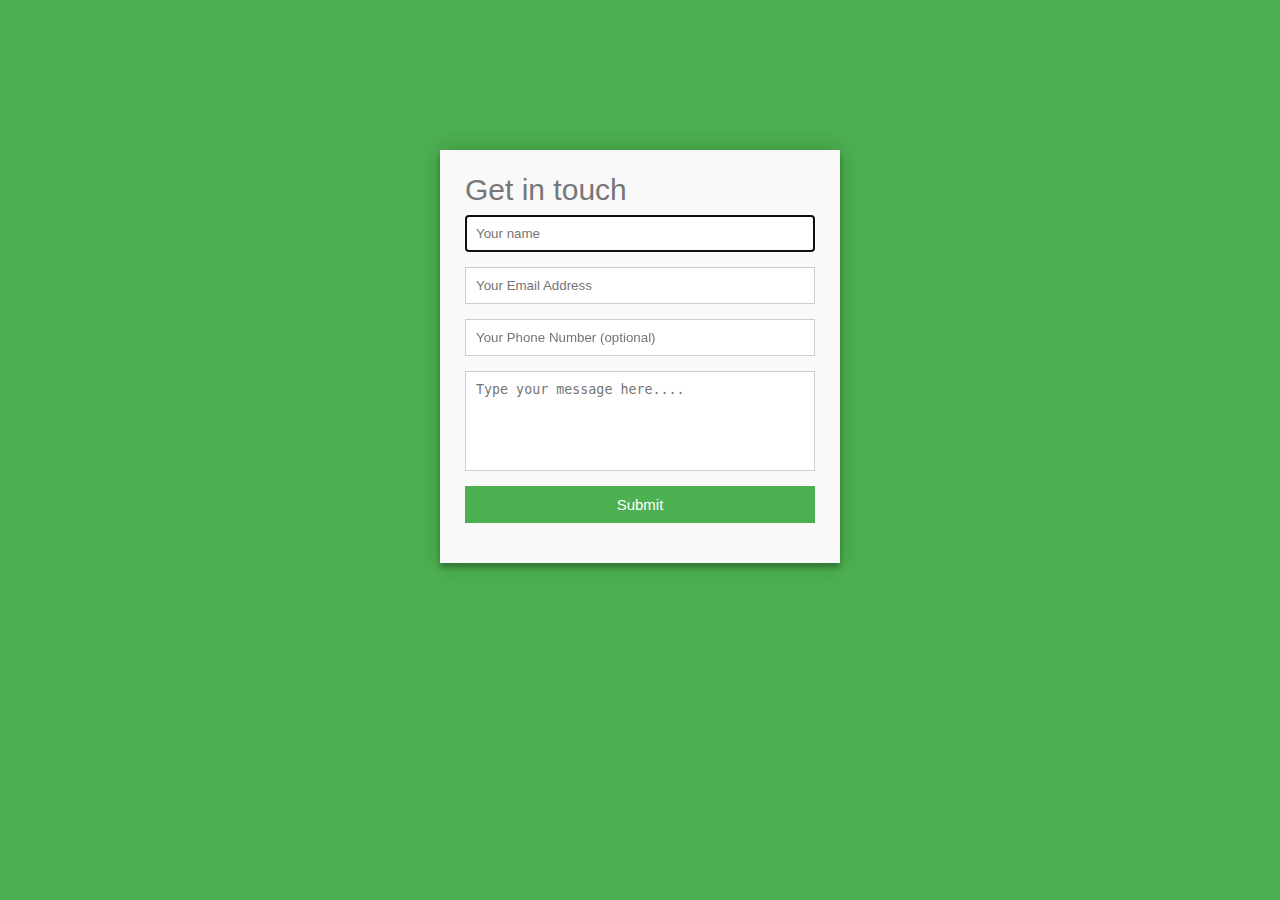
<file: form.html>
<html>
    <head>
        <link rel="stylesheet" href="form.css">
    </head>
    <body>

<div class="container">  
    <form id="contact" action="" method="post">
      <h3>Get in touch</h3>
     
      <fieldset>
        <input placeholder="Your name" type="text" tabindex="1" required autofocus>
      </fieldset>
      <fieldset>
        <input placeholder="Your Email Address" type="email" tabindex="2" required>
      </fieldset>
      <fieldset>
        <input placeholder="Your Phone Number (optional)" type="tel" tabindex="3" required>
      </fieldset>
     
      <fieldset>
        <textarea placeholder="Type your message here...." tabindex="5" required></textarea>
      </fieldset>
      <fieldset>
        <button name="submit" type="submit" id="contact-submit" data-submit="...Sending">Submit</button>
      </fieldset>
     
    </form>
  </div>
</body>
</html>
</file>
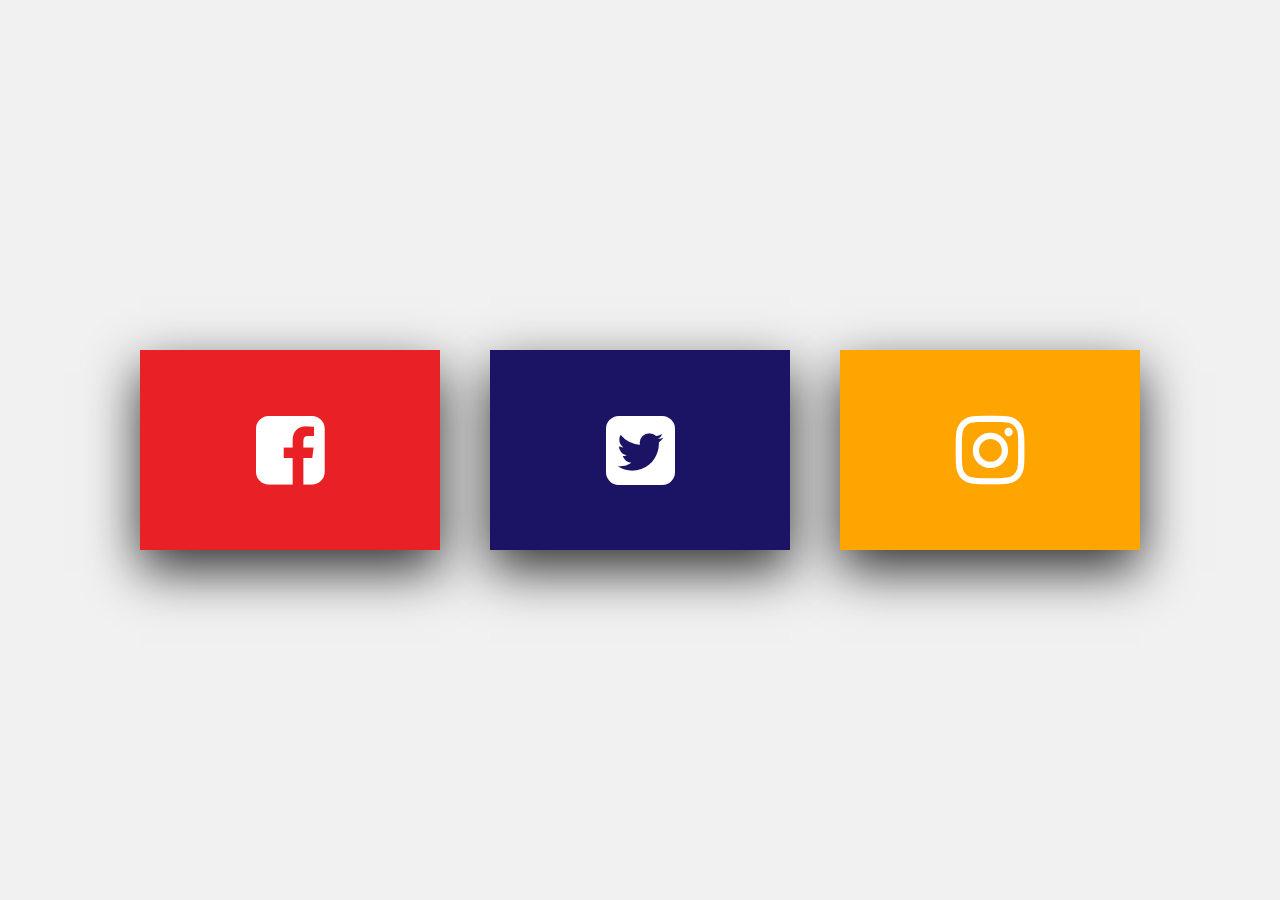
<file: hi.html>
<!DOCTYPE html>
<html>
    <head>
        <title>
            IEEE TEMS
        </title>
        <link rel="stylesheet" type="text/css" href="https://cdnjs.cloudflare.com/ajax/libs/font-awesome/4.7.0/css/font-awesome.min.css">
        <link rel="stylesheet" type="text/css" href="hi.css">
    </head>
    <body>
        <div class="container">
            <div class="card">
                <div class="social social-1">
                    <div class="content">
                        <div class="icon">
                            <i class="fa fa-facebook-square"></i>
                        </div>
                    </div>
                </div>
                <div class="social social-2">
                    <div class="content">
                        <h3>
                            <a href="https://www.facebook.com/temsvitu/">IEEE TEMS</a>
                        </h3>
                        
                    </div>
                </div>
            </div>
            <div class="card">
                <div class="social social-1">
                    <div class="content">
                        <div class="icon">
                            <i class="fa fa-twitter-square"></i>
                        </div>
                    </div>
                </div>
                <div class="social social-2">
                    <div class="content">
                        <h3>
                            <a href="https://twitter.com/ieeetems?lang=en">IEEE TEMS</a>
                        </h3>
                        
                    </div>
                </div>
            </div>
            <div class="card">
                <div class="social social-1">
                    <div class="content">
                        <div class="icon">
                            <i class="fa fa-instagram"></i>
                        </div>
                    </div>
                </div>
                <div class="social social-2">
                    <div class="content">
                        <h3>
                            <a href="https://www.instagram.com/ieeetemsvit/?hl=en">IEEE TEMS</a>
                        </h3>
                       <!-- <p>All Your programming need ends here...</p>-->
                    </div>
                </div>
            </div>
        </div>
    </body>
</html>
</file>
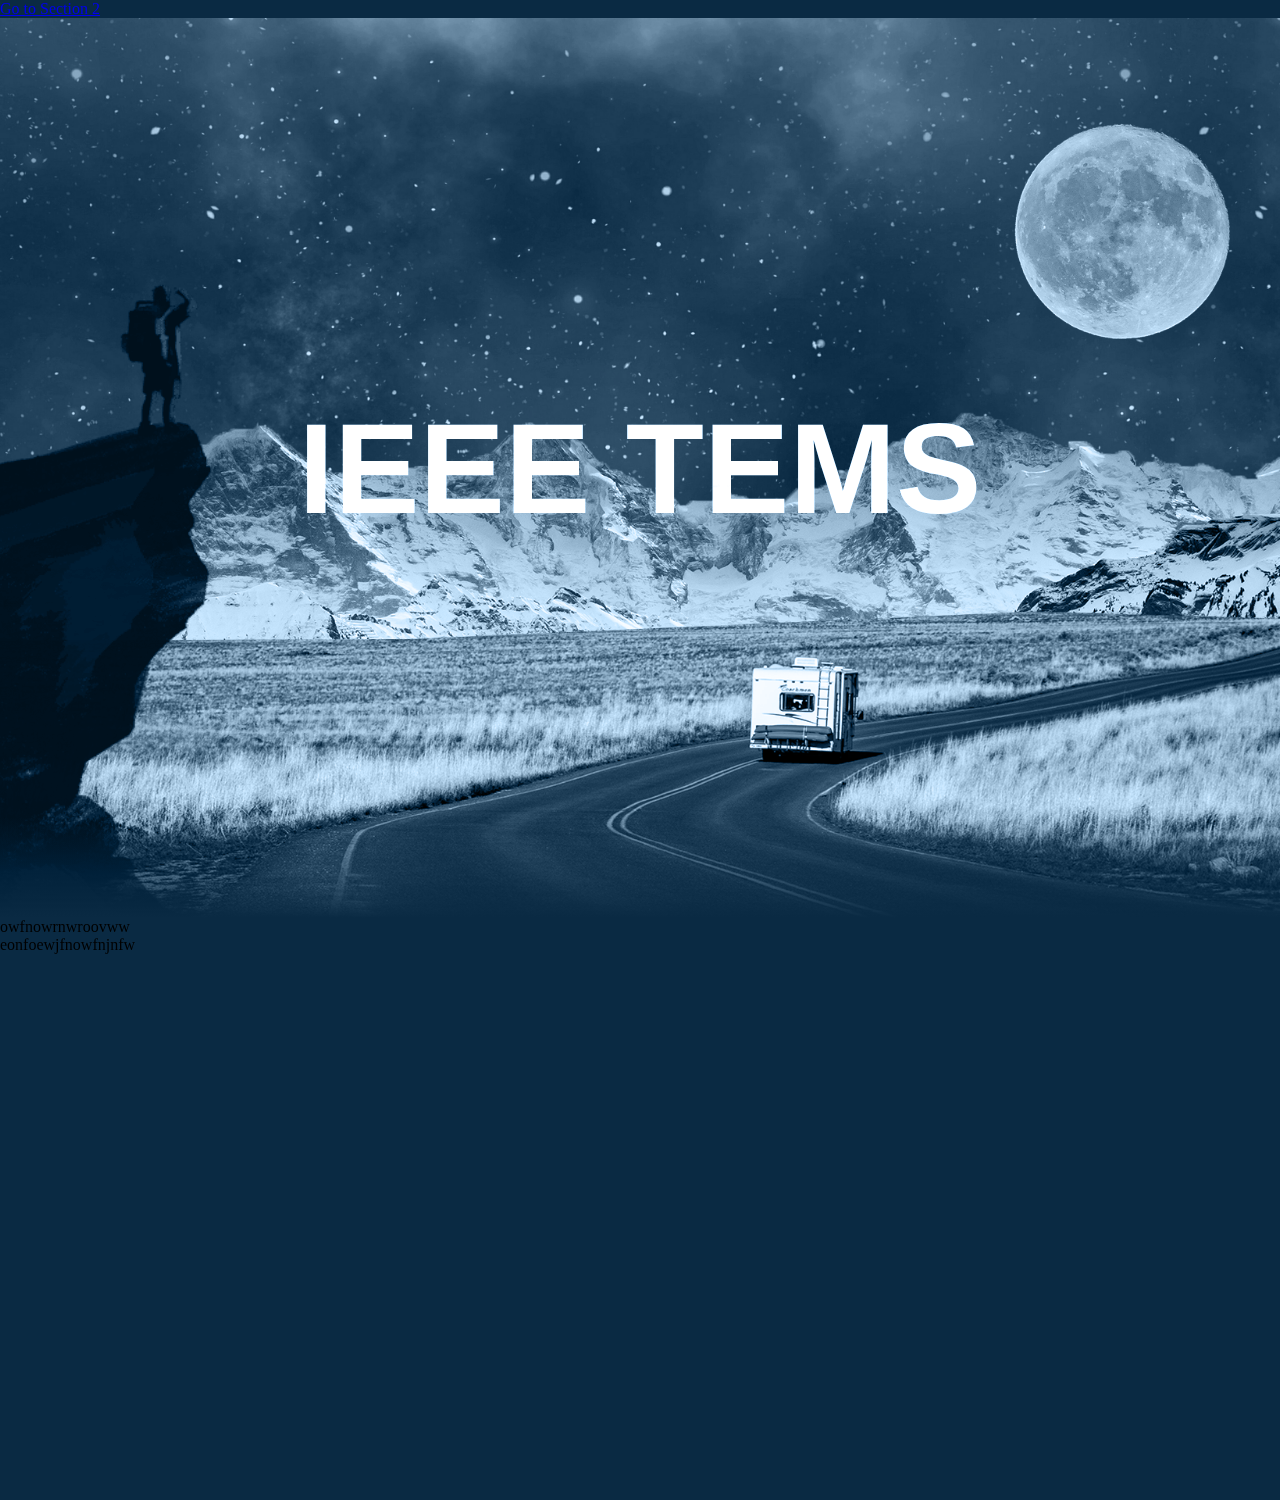
<file: index1.html>
<html>
    <head>
        <link rel="stylesheet" type="text/css" href="style1.css">
    </head>
    <body>
        <a href="index.html">Go to Section 2</a>
        <section>
            <img src="asdfg.jpg" id="bg">
            <img src="moon.png" id="moon">
            <img src="mountain.png" id="mountain">
            <img src="7.png" id="road1">
            <img src="road.png" id="road">
            <h2 id="text">IEEE TEMS</h2>
        </section>
        <p>owfnowrnwroovww</br>
        eonfoewjfnowfnjnfw</p>
        <script>
            let bg = document.getElementById("bg");
            let moon = document.getElementById("moon");
            let mountain = document.getElementById("mountain");
            let road = document.getElementById("road");
            let text = document.getElementById("text");

            window.addEventListener('scroll',function(){
                var value=window.scrollY;
                bg.style.top=value*0.5+'px';
                moon.style.left=-value*0.5+'px';
                mountain.style.top=-value*0.15+'px';
                text.style.top=value*1+'px';
               
            })
        </script>

    </body>
</html>
</file>
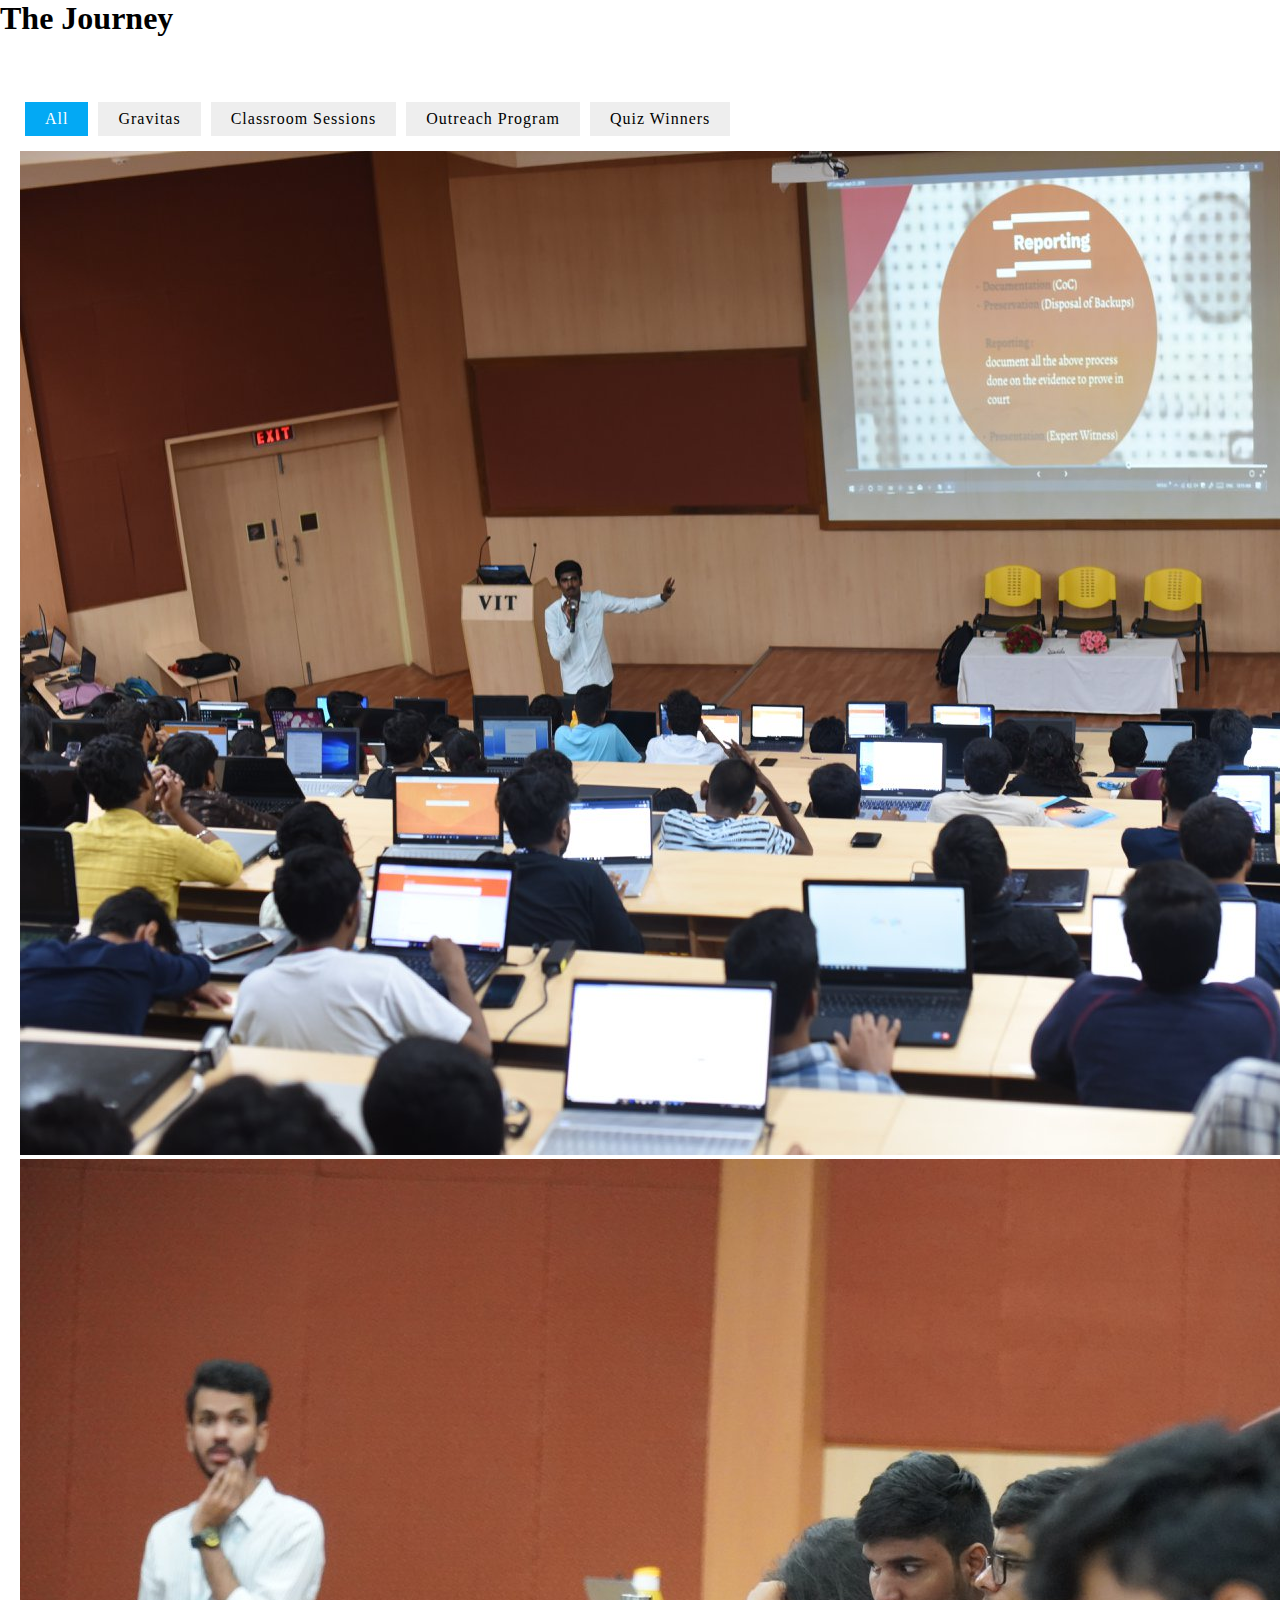
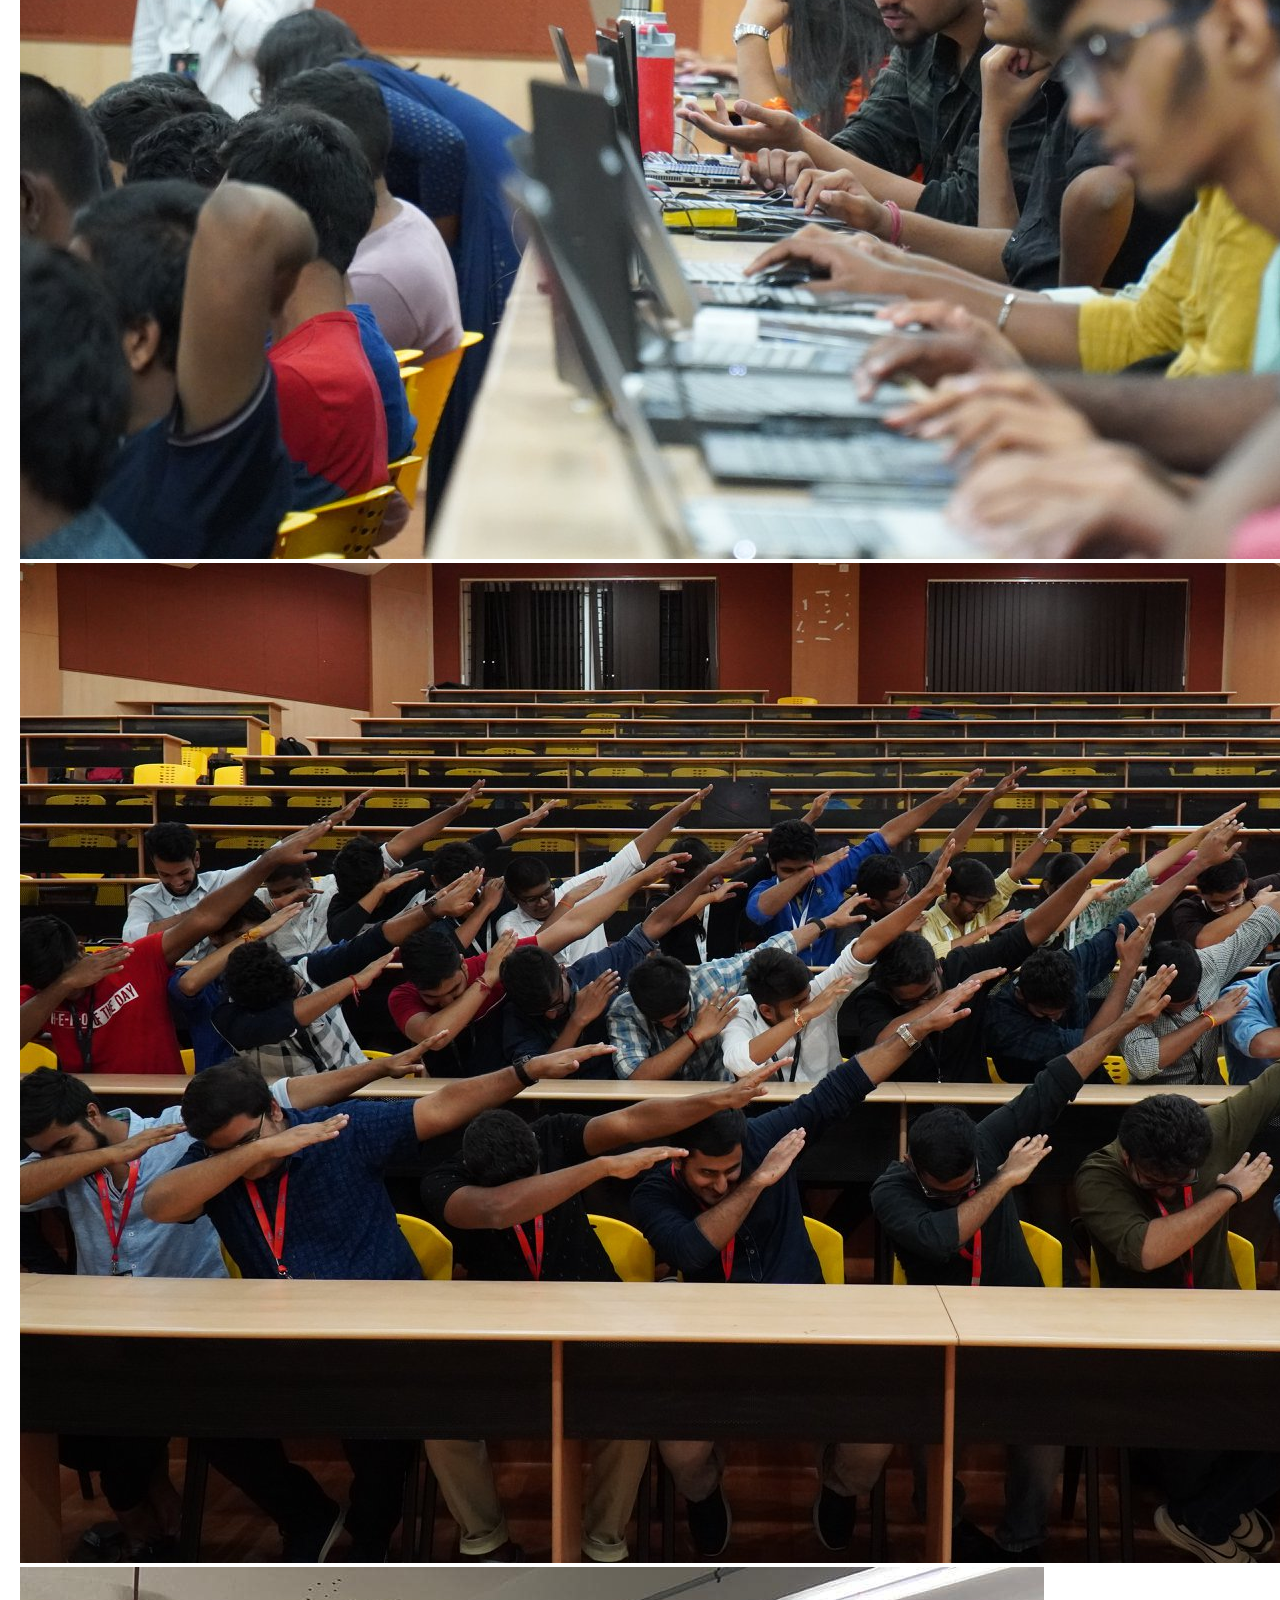
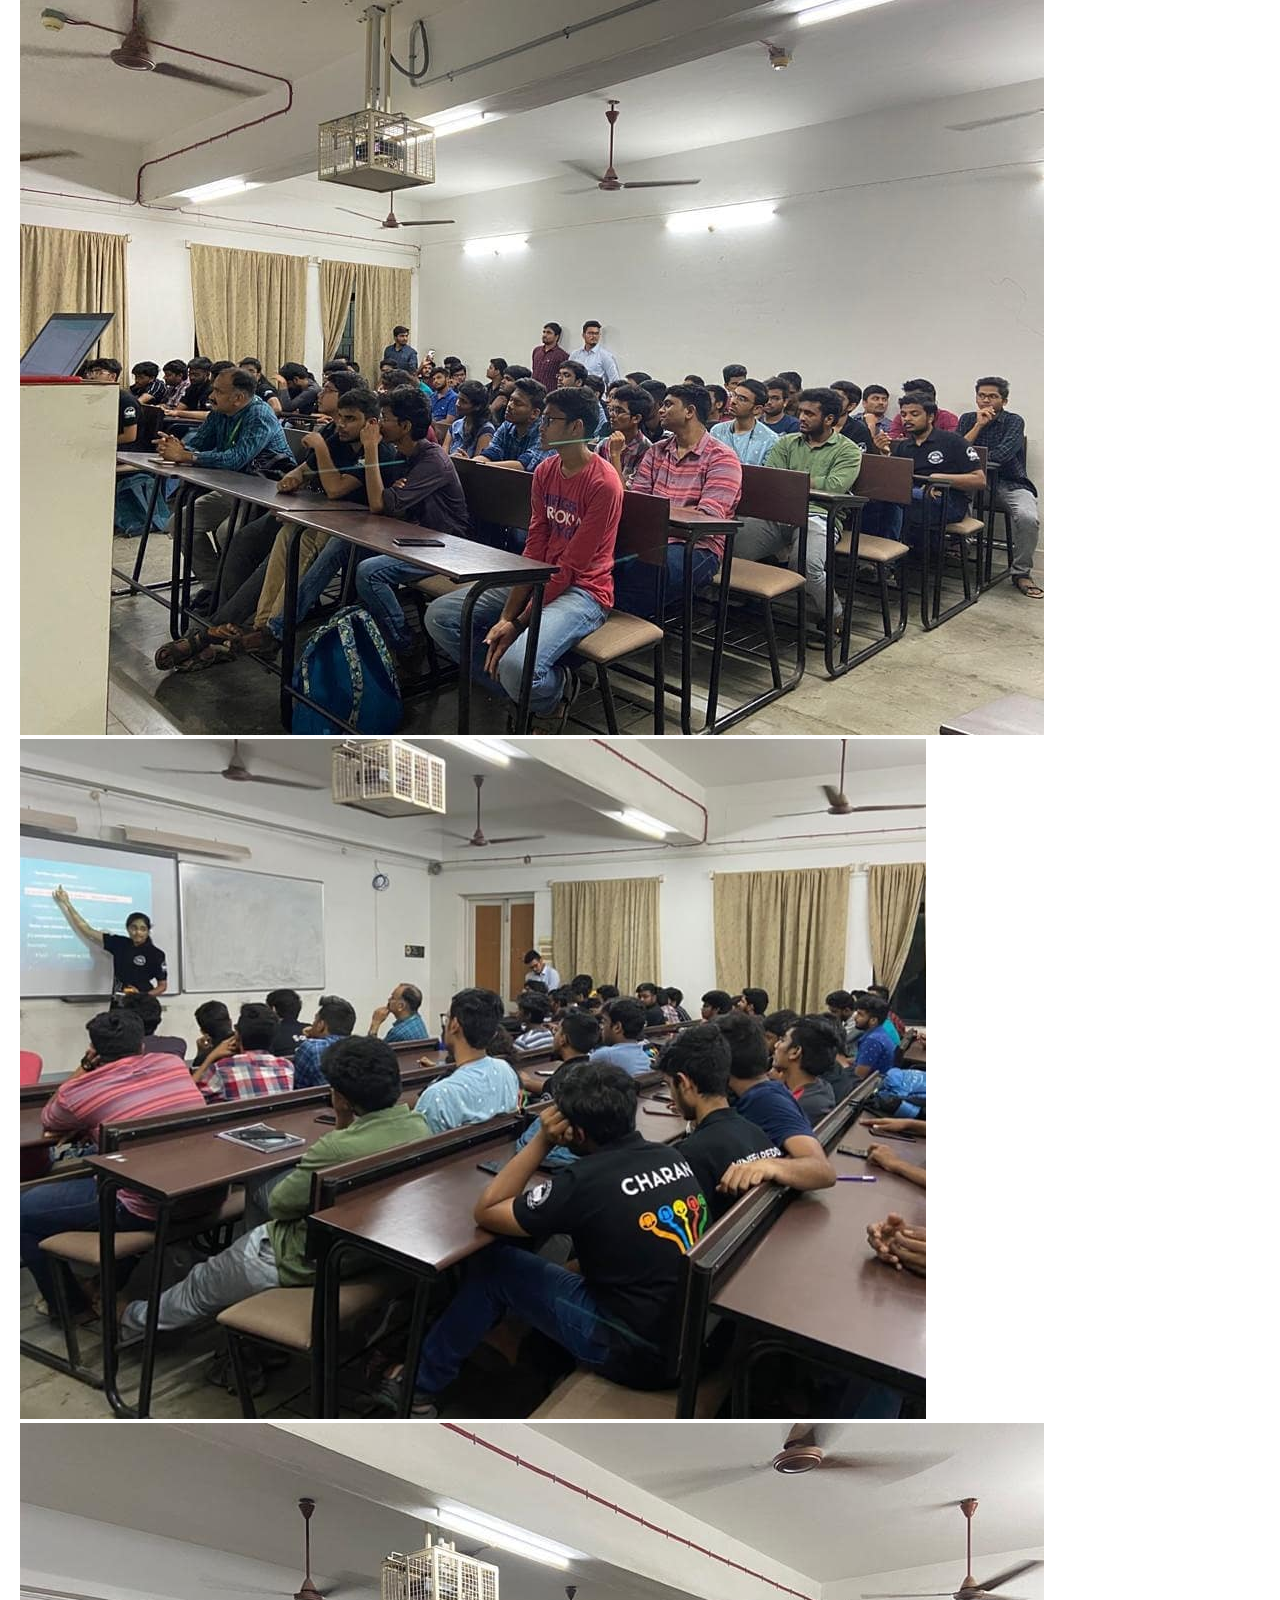
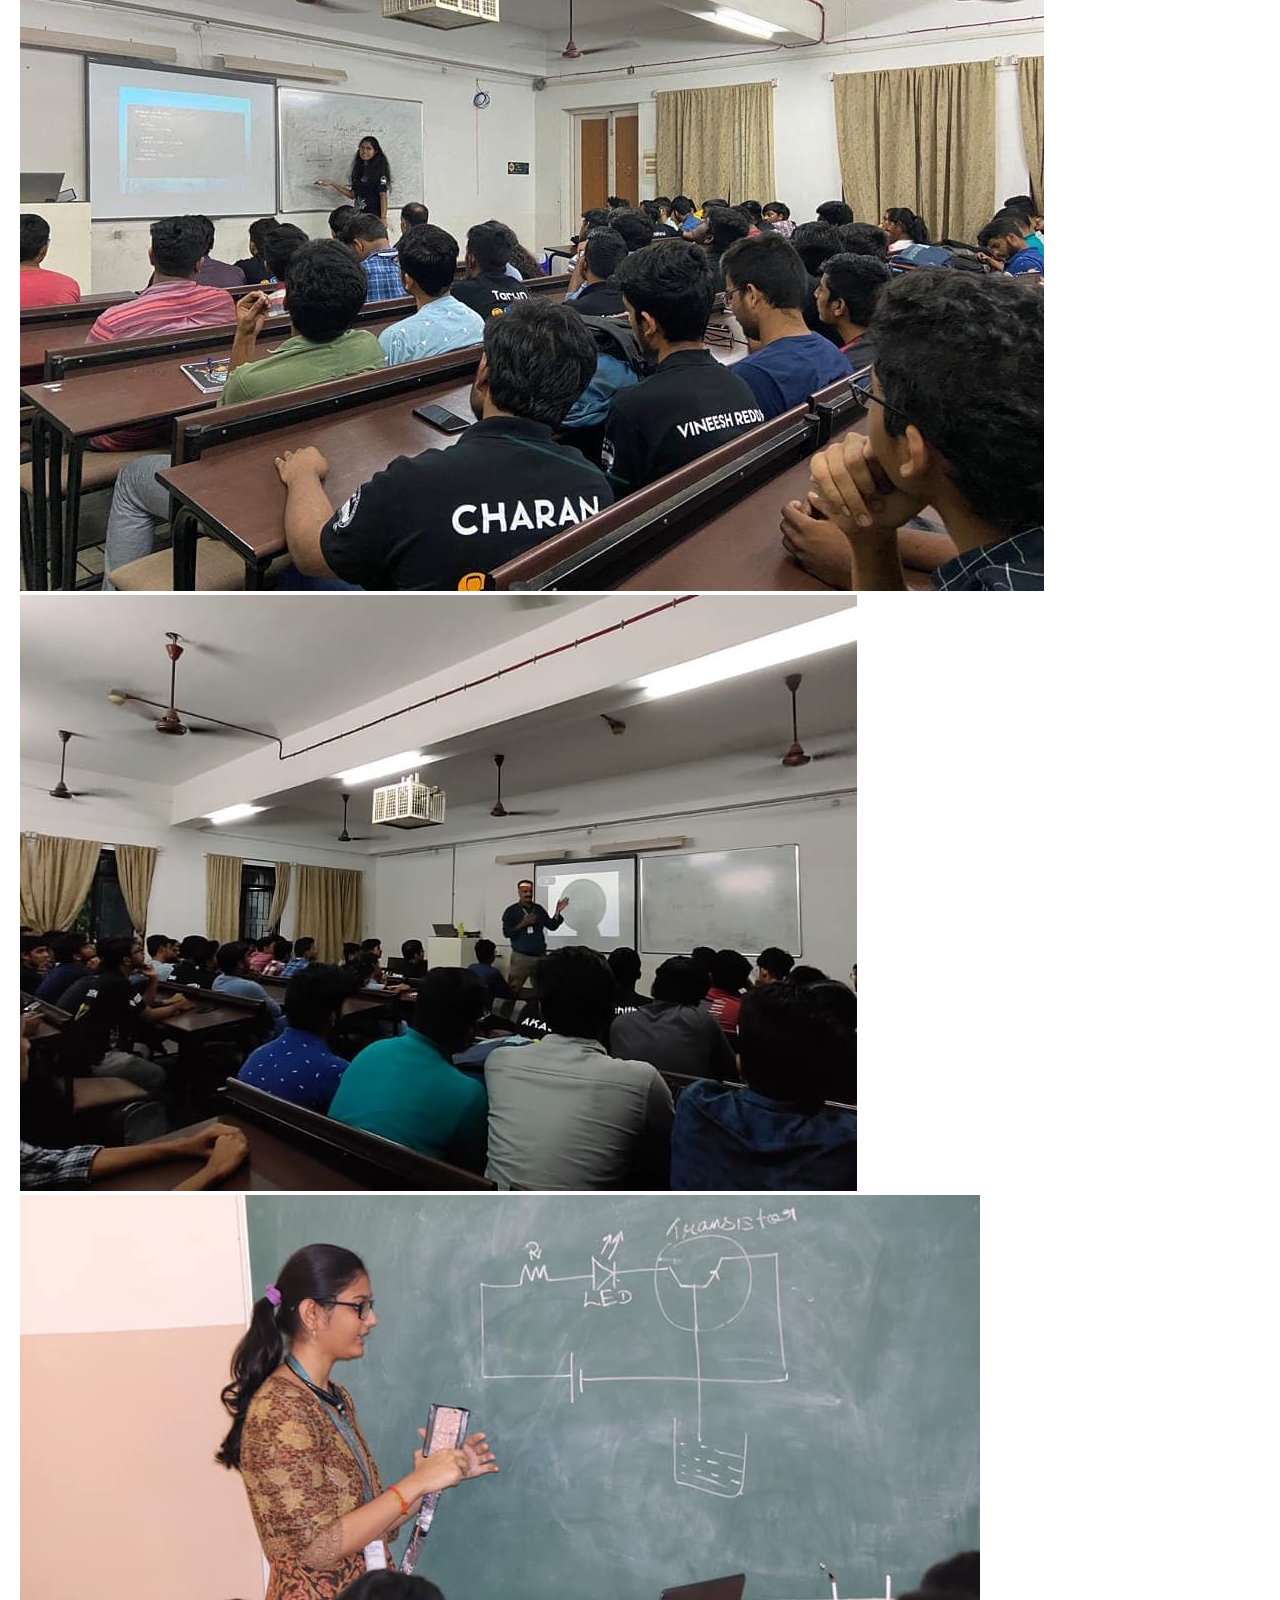
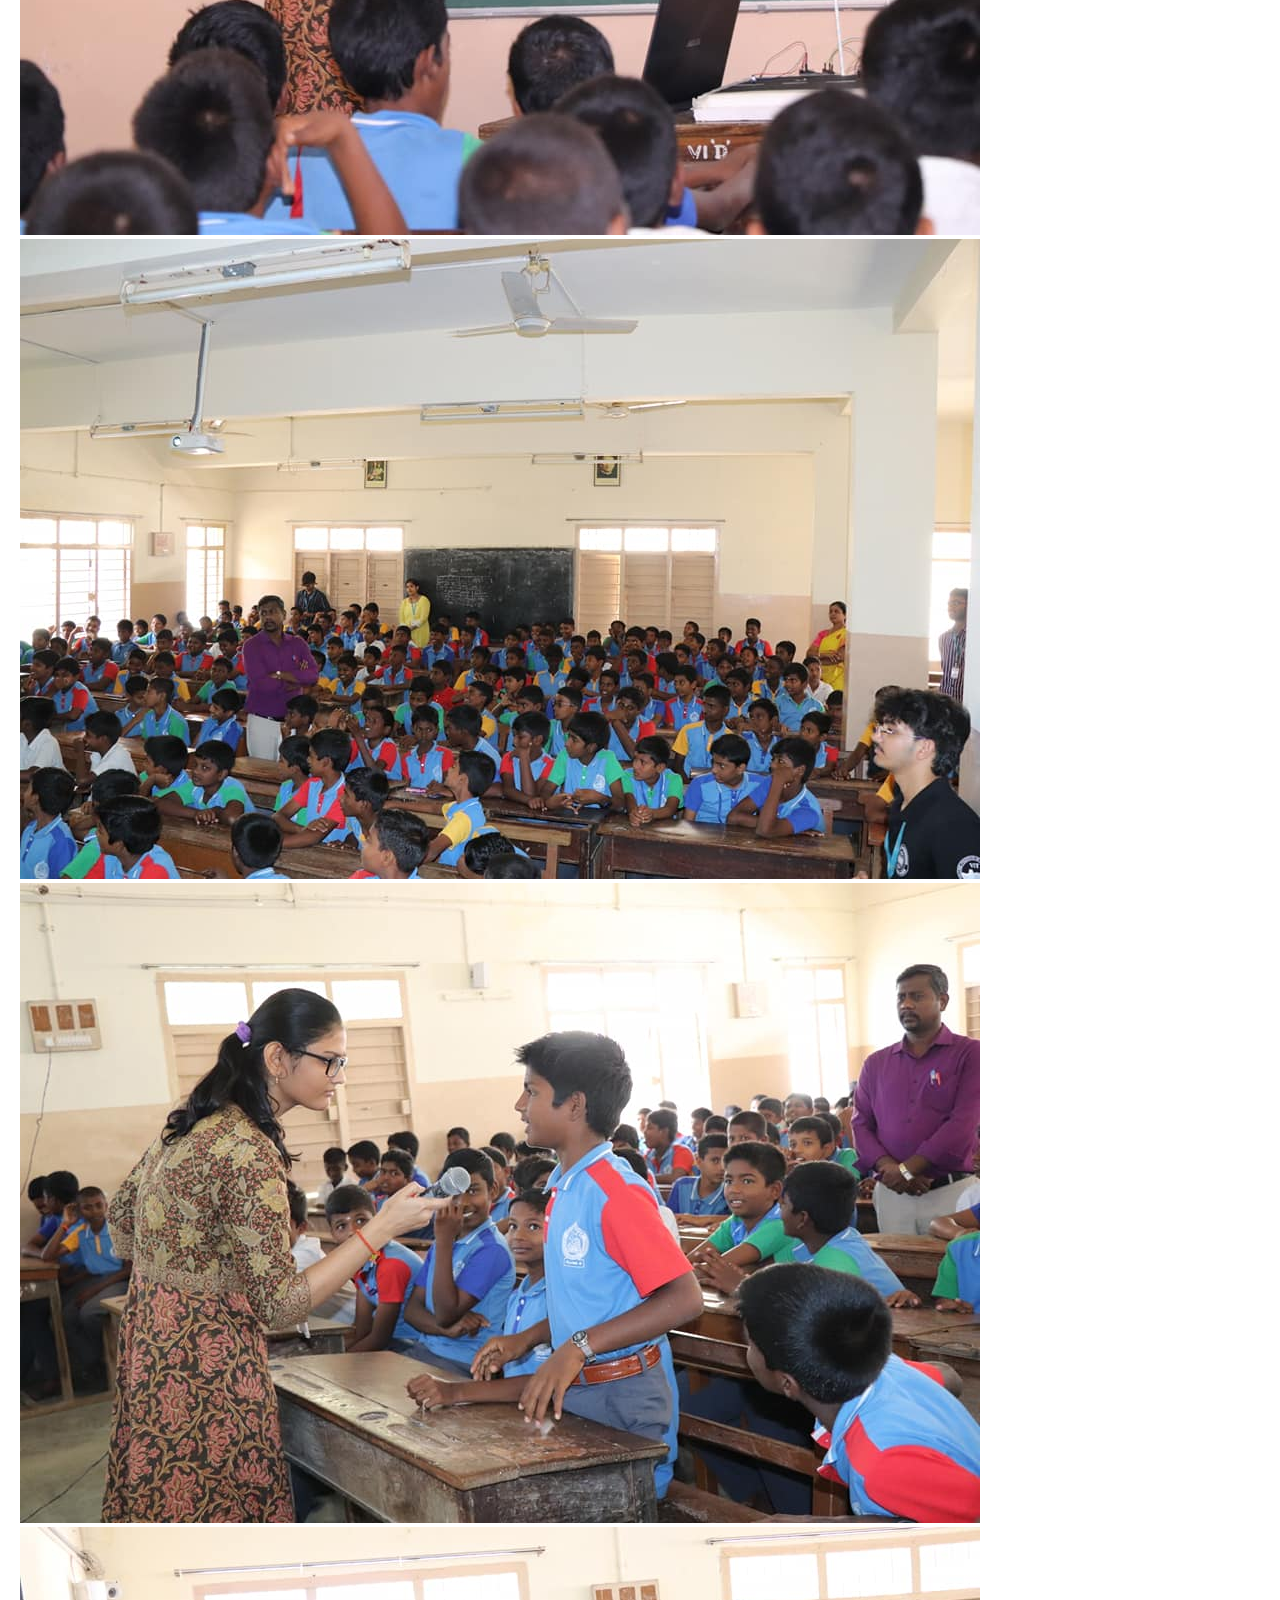
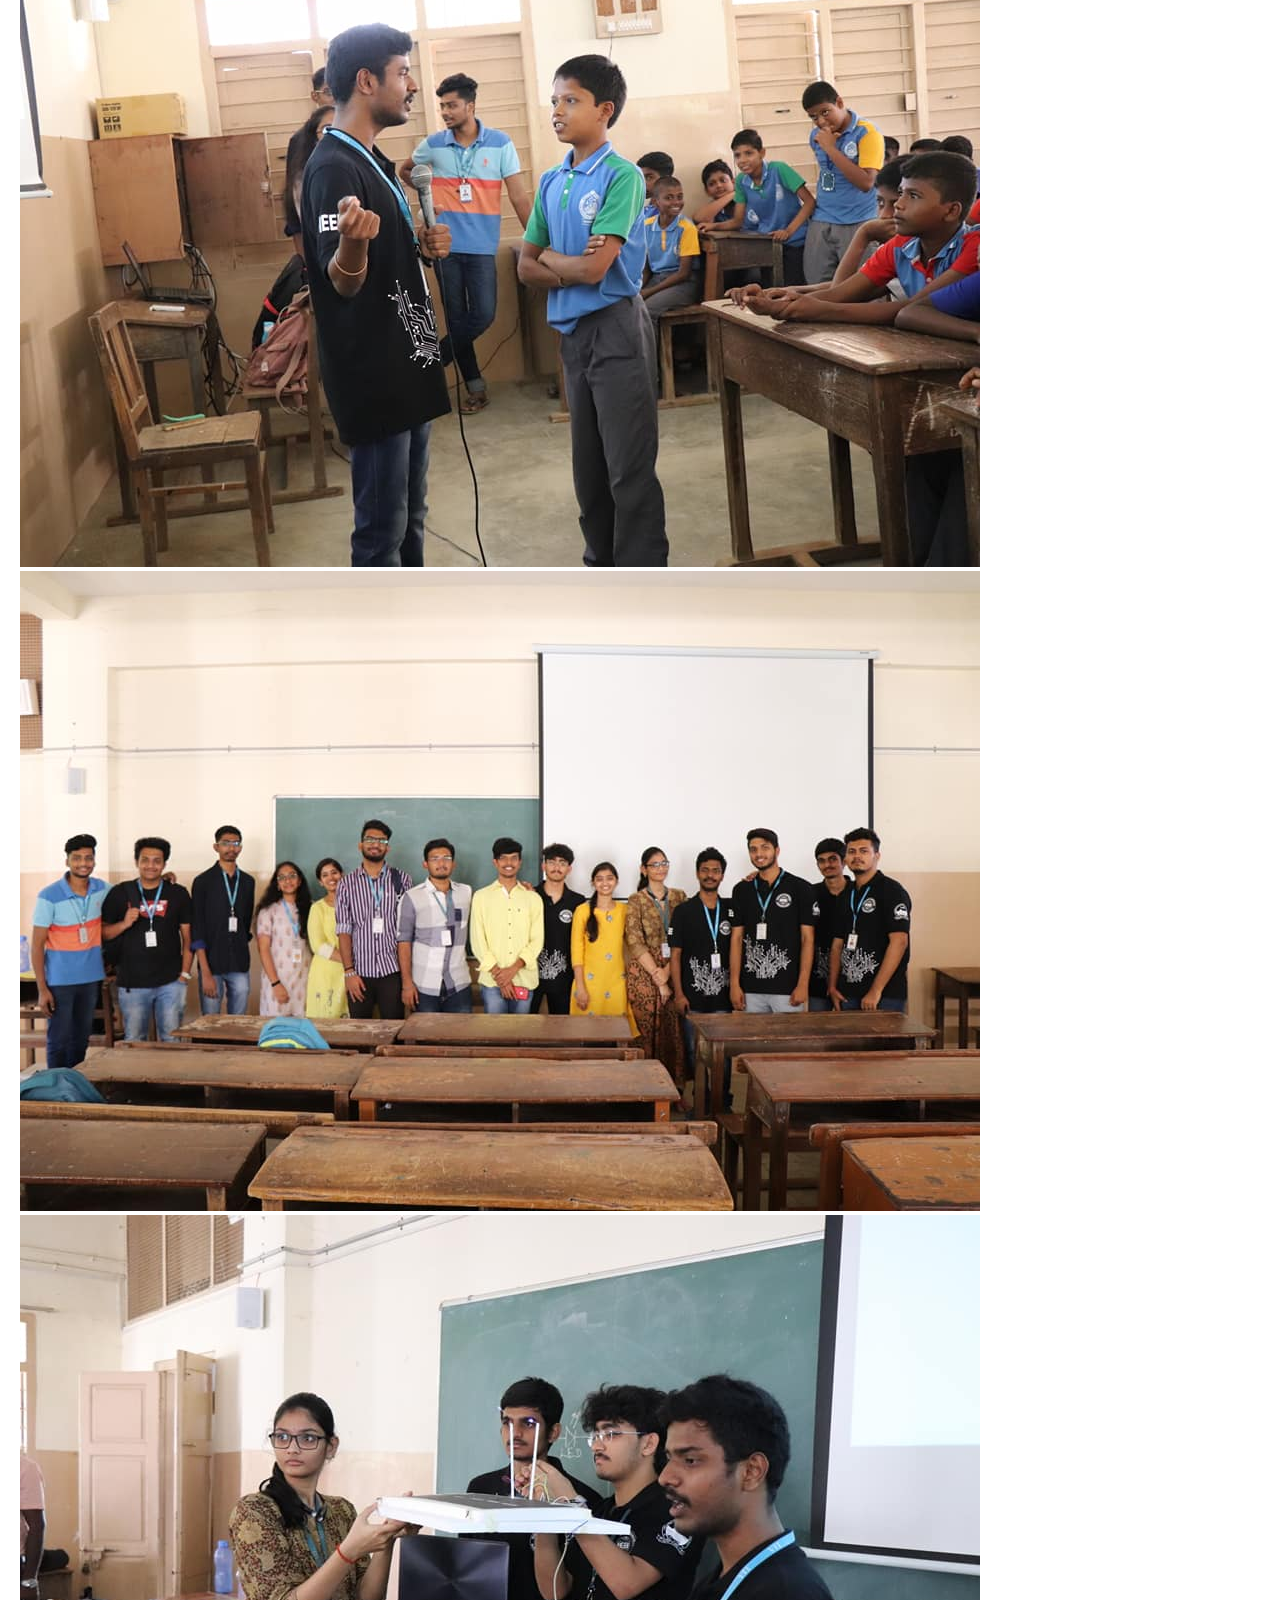
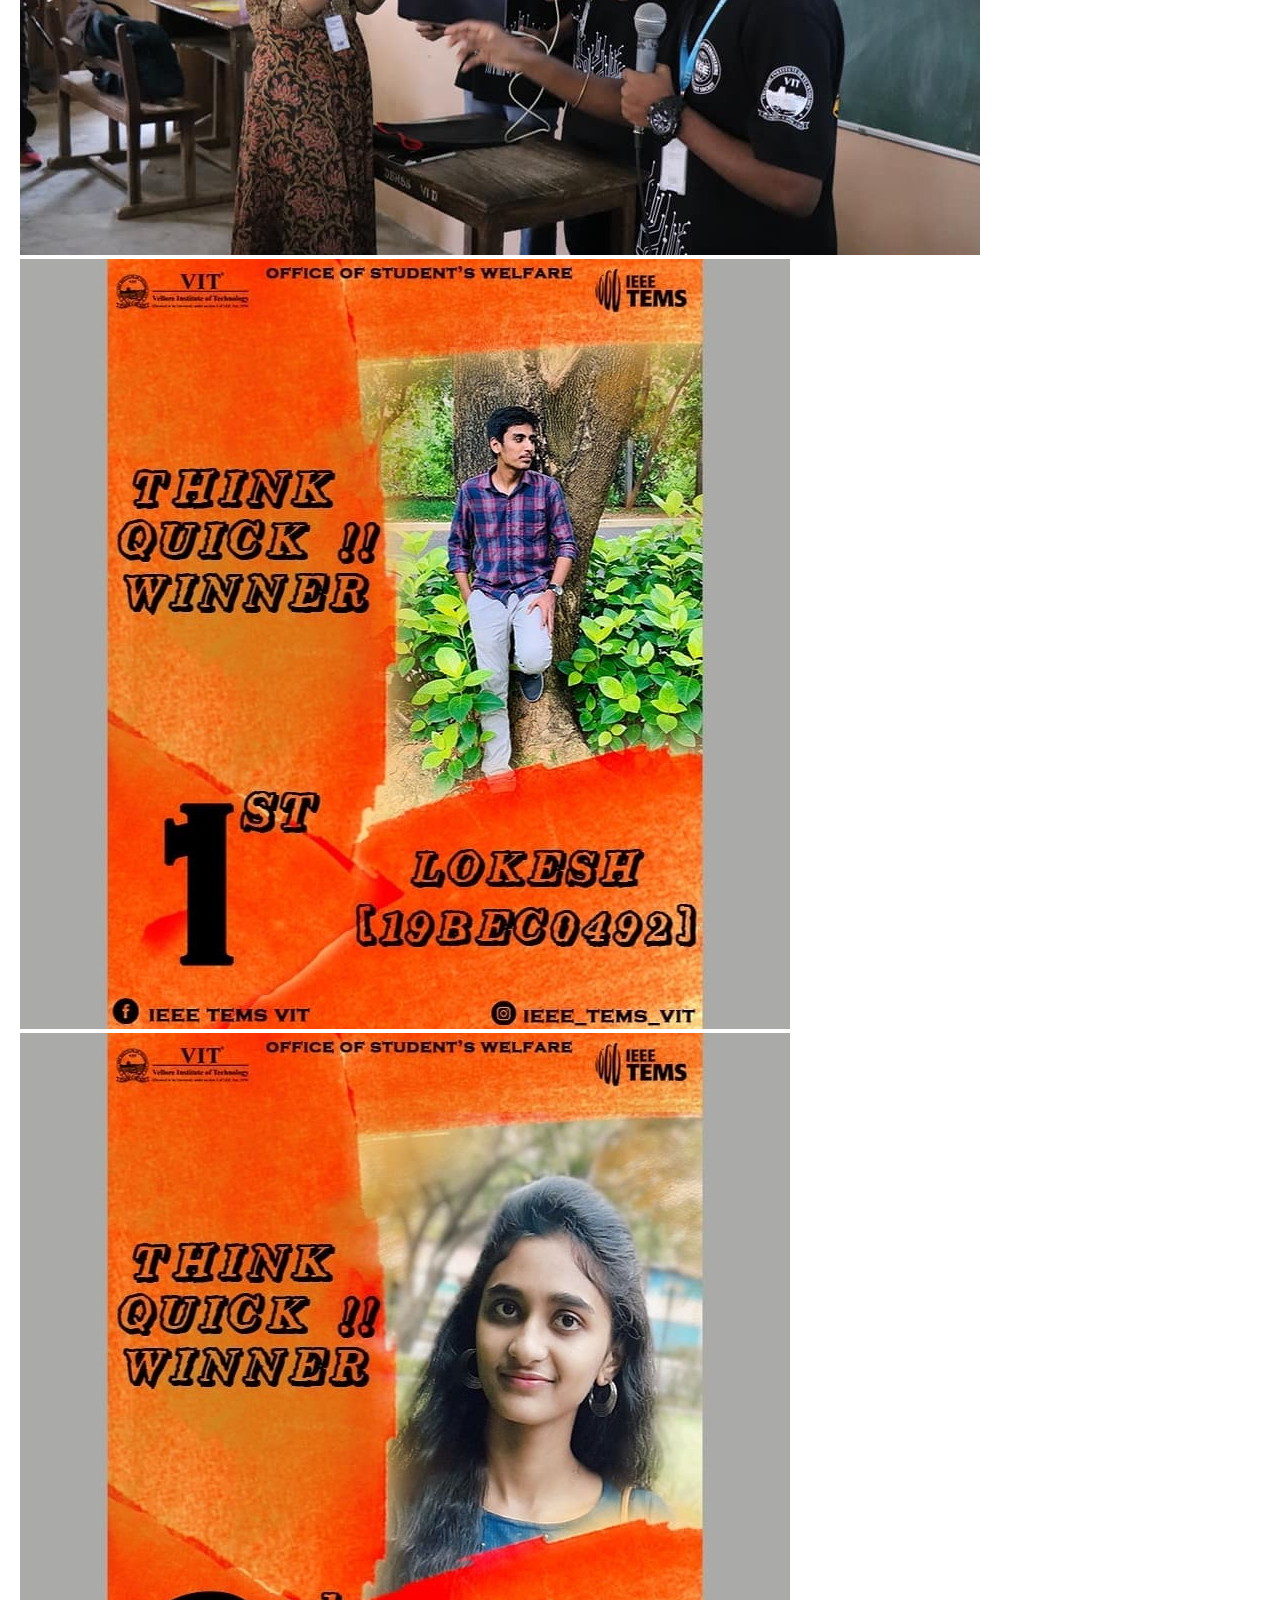
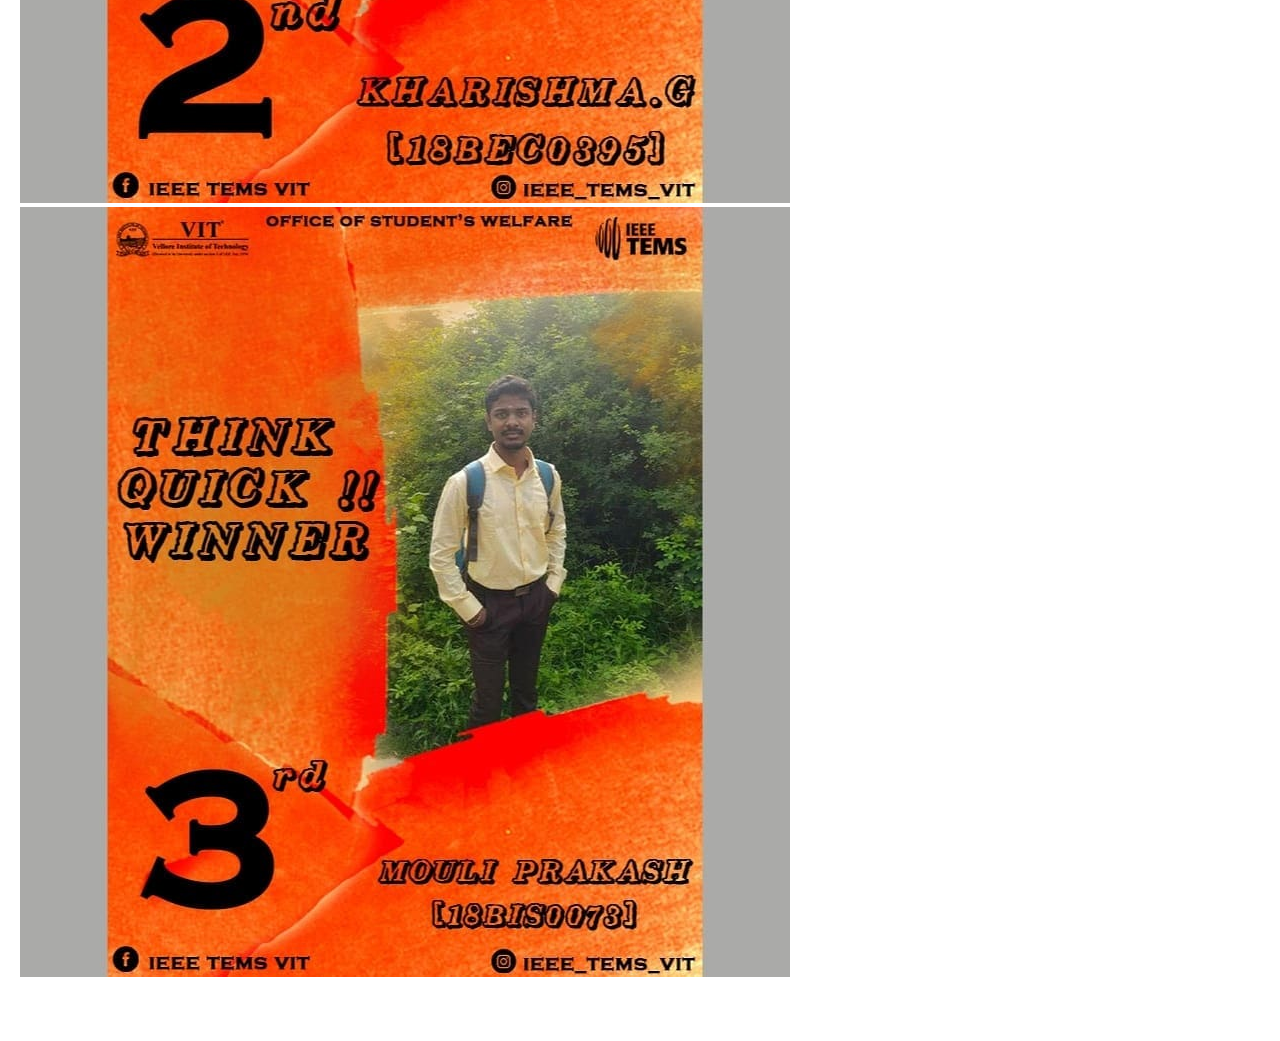
<file: index3.html>
<!DOCTYPE html>
<html lang="en">
<head>
    <title>Index3</title>
    <link rel="stylesheet" href="style3.css">
</head>
    <body>
        <h1>The Journey</h1>
        <section>    
            <ul>
                <li class="list active" data-filter="All">All</li>
                <li class="list" data-filter="Gravitas">Gravitas</li>
                <li class="list" data-filter="ClassroomSessions">Classroom Sessions</li>
                <li class="list" data-filter="OutreachProgram">Outreach Program</li>
                <li class="list" data-filter="QuizWinners">Quiz Winners</li>
            </ul>
        
            <div class="gallery">
                <div class="itembox Gravitas"><img src="gravitas1.jpg"></div>
                <div class="itembox Gravitas"><img src="gravitas2.jpg"></div>
                <div class="itembox Gravitas"><img src="gravitas3.jpg"></div>
                <div class="itembox ClassroomSessions"><img src="classroomsessions1.jpg"></div>
                <div class="itembox ClassroomSessions"><img src="classroomsessions2.jpg"></div>
                <div class="itembox ClassroomSessions"><img src="classroomsessions3.jpg"></div>
                <div class="itembox ClassroomSessions"><img src="classroomsessions4.jpg"></div>
                <div class="itembox OutreachProgram"><img src="outreachprogram2.jpg"></div>
                <div class="itembox OutreachProgram"><img src="outreachprogram3.jpg"></div>
                <div class="itembox OutreachProgram"><img src="outreachprogram4.jpg"></div>
                <div class="itembox OutreachProgram"><img src="outreachprogram5.jpg"></div>
                <div class="itembox OutreachProgram"><img src="outreachprogram6.jpg"></div>
                <div class="itembox OutreachProgram"><img src="outreachprogram1.jpg"></div>
                <div class="itembox QuizWinners"><img src="quizwinner1.jpg"></div>
                <div class="itembox QuizWinners"><img src="quizwinner2.jpg"></div>
                <div class="itembox QuizWinners"><img src="quizwinner3.jpg"></div>
            </div>
        </section>
        <script src="https://code.jquery.com/jquery-3.6.0.js" integrity="sha256-H+K7U5CnXl1h5ywQfKtSj8PCmoN9aaq30gDh27Xc0jk="
            crossorigin="anonymous"></script>
        
        <script type="text/javascript">
        $(document).ready(function(){
            $('.list').click(function(){
                const value = $(this).attr('data-filter');
                if (value == 'all'){
                    $('.itembox').show('1000');

                }
                else{
                    $('.itembox').not('.'+value).hide('1000');
                    $('.itembox').filter('.'+value).show('1000');
                }
            })
            $('.list').click(function(){
                $(this).addClass('active').siblings().removeClass('active');
            })
        })
        </script>
    </body>
</html>
</file>
<file: form.css>
* {
    margin: 0;
    padding: 0;
    box-sizing: border-box;
    -webkit-box-sizing: border-box;
    text-rendering: optimizeLegibility;
  }
  body {
    font-family: "Roboto", Helvetica, Arial, sans-serif;
    font-weight: 100;
    font-size: 12px;
    line-height: 30px;
    color: #777;
    background: #4CAF50;
  }
  .container {
    max-width: 400px;
    width: 100%;
    margin: 0 auto;
    position: relative;
  }
  #contact {
    background: #F9F9F9;
    padding: 25px;
    margin: 150px 0;
    box-shadow: 0 0 20px 0 rgba(0, 0, 0, 0.2), 0 5px 5px 0 rgba(0, 0, 0, 0.24);
  }
  #contact h3 {
    display: block;
    font-size: 30px;
    font-weight: 300;
    margin-bottom: 10px;
  }
  #contact h4 {
    margin: 5px 0 15px;
    display: block;
    font-size: 13px;
    font-weight: 400;
  }
  fieldset {
    border: medium none !important;
    margin: 0 0 10px;
    min-width: 100%;
    padding: 0;
    width: 100%;
  }
  #contact input[type="text"],
  #contact input[type="email"],
  #contact input[type="tel"],
  #contact input[type="url"],
  #contact textarea {
    width: 100%;
    border: 1px solid #ccc;
    background: #FFF;
    margin: 0 0 5px;
    padding: 10px;
  }
  #contact textarea {
    height: 100px;
    max-width: 100%;
    resize: none;
  }
  #contact button[type="submit"] {
    cursor: pointer;
    width: 100%;
    border: none;
    background: #4CAF50;
    color: #FFF;
    margin: 0 0 5px;
    padding: 10px;
    font-size: 15px;
  }
</file>
<file: hi.css>
body{
    margin:0;
    padding:0;
    min-height: 100vh;
    display: flex;
    justify-content: center;
    align-items: center;
    background-color: #f1f1f1;
}
.container{
    width:1000px;
    position: relative;
    display:flex;
    justify-content: space-between;
}
.conatiner .card{
    position:relative;
    border-radius: 10px;
    -webkit-border-radius: 10px;
    -moz-border-radius: 10px;
    -ms-border-radius: 10px;
    -o-border-radius: 10px;
}
.container .card .icon{
    position: absolute;
    top:0;
    left:0;
    height:100%;
    width:100%;
    transition: 0.4s;
    -webkit-transition: 0.4s;
    -moz-transition: 0.4s;
    -ms-transition: 0.4s;
    -o-transition: 0.4s;
    z-index: 1;
}
.container .card:nth-child(1) .icon{
    background: #EA2027;
}
.container .card:nth-child(2) .icon{
    background: #1B1464;
}
.container .card:nth-child(3) .icon{
    background: #FFA502;
}
.container .card .icon .fa{
    position: absolute;
    top:50%;
    left:50%;
    transform:translate(-50%,-50%);
    -webkit-transform:translate(-50%,-50%);
    -moz-transform:translate(-50%,-50%);
    -ms-transform:translate(-50%,-50%);
    -o-transform:translate(-50%,-50%);
    font-size: 80px;
    transition:0.7s;
    -webkit-transition:0.7s;
    -moz-transition:0.7s;
    -ms-transition:0.7s;
    -o-transition:0.7s;
    color:#fff;
}
i{
    position:absolute;
    top:50%;
    left:50%;
    transform: translateY(-50%,-50%);
    -webkit-transform: translateY(-50%,-50%);
    -moz-transform: translateY(-50%,-50%);
    -ms-transform: translateY(-50%,-50%);
    -o-transform: translateY(-50%,-50%);
    font-size: 80px;
    transition:0.7s;
    -webkit-transition:0.7s;
    -moz-transition:0.7s;
    -ms-transition:0.7s;
    -o-transition:0.7s;
    color:#fff;
    
}
.container .card .social{
    width:300px;
    height:200px;
    transition:0.5s;
    -webkit-transition:0.5s;
    -moz-transition:0.5s;
    -ms-transition:0.5s;
    -o-transition:0.5s;
}
.container .card .social.social-1{
    position:relative;
    background:#333;
    display:flex;
    justify-content: center;
    align-items: center;
    z-index:1;
    transform: translateY(100px);
    -webkit-transform: translateY(100px);
    -moz-transform: translateY(100px);
    -ms-transform: translateY(100px);
    -o-transform: translateY(100px);
}
.container .card:hover .social.social-1{
    background:#ff0057;
    transform:translateY(0px);
    -webkit-transform:translateY(0px);
    -moz-transform:translateY(0px);
    -ms-transform:translateY(0px);
    -o-transform:translateY(0px);
}
.container .card .social.social-1 .content{
    opacity: 1;
    transition: 0.5s;
    -webkit-transition: 0.5s;
    -moz-transition: 0.5s;
    -ms-transition: 0.5s;
    -o-transition: 0.5s;
}
.container .card:hover .social .social-1 .content{
    opacity:1;
}
.container .card:hover .social.social-1 .content i{
    max-width: 100px;
}
.container .card .social.social-2{
    position:relative;
    background:#fff;
    display: flex;
    justify-content:center;
    align-items:center;
    padding:20px;
    box-sizing:border-box;
    box-shadow:0 20px 50px rgba(0,0,0,0.8);
    transform:translateY(-100px);
    -webkit-transform:translateY(-100px);
    -moz-transform:translateY(-100px);
    -ms-transform:translateY(-100px);
    -o-transform:translateY(-100px);
}
.container .card:hover .social.social-2{
    transform:translateY(0px);
    -webkit-transform:translateY(0px);
    -moz-transform:translateY(0px);
    -ms-transform:translateY(0px);
    -o-transform:translateY(0px);
}
.container .card:hover .social.social-2 .content p{
   margin:0;
   padding:0;
   text-align: center;
   color:#292929;
   font-family: 'century gothic';
   
}
.container .card:hover .social.social-2 .content h3{
    margin:0 0 10px 0;
    padding:0;
    text-align: center;
    color:#292929;
    font-family: 'century gothic';
    font-size:24px;
 }
 .container a{
     text-decoration: none;
     color:#292929;
     transition:0.5s ;
     -webkit-transition:0.5s ;
     -moz-transition:0.5s ;
     -ms-transition:0.5s ;
     -o-transition:0.5s ;
}
.card:nth-child(1) h3 a:hover{
    color: #EA2027;
}
.container .card:nth-child(2) h3 a:hover{
    color: #1B1464;
}
.container .card:nth-child(3) h3 a:hover{
    color: #e07768;
}
</file>
<file: style1.css>
*{
    margin: 0;
    padding: 0;
}
body{
    background: #0a2a43;
   /*background: #138a4e;*/
    min-height: 1500px;
}
section{
    position: relative;
    width: 100%;
    height: 100vh;
    overflow: hidden;
    display: flex;
    justify-content: center;
    align-items: center;   
}
section:before{
    content: '';
    position: absolute;
    bottom: 0;
    width: 100%;
    height: 100px;
    background: linear-gradient(to top, #0a2a43, transparent);
  /* background: linear-gradient(to top, #138a4e, transparent);*/
    z-index: 100000;
} 
section:after{
    content: '';
    position: absolute;
    top: 0;
    left: 0;
    width: 100%;
    height: 100%;
    background: #0a2a43;
    /*background: #138a4e;*/
    z-index: 100000;
    mix-blend-mode: color;
}
section img{
    position:absolute;
    top:0;
    left: 0;
    width: 100%;
    height:100%;
    object-fit: cover;
    pointer-events: none;
}
#text{
    position: relative;
    color: rgb(255, 255, 255);
    font-size: 8em;
    z-index: 1;
    font-family:-apple-system, BlinkMacSystemFont, 'Segoe UI', Roboto, Oxygen, Ubuntu, Cantarell, 'Open Sans', 'Helvetica Neue', sans-serif;
}
#road{
    z-index:2;
}
#road1{
    z-index:3;
}
</file>
<file: style3.css>
*{
    
    margin: 0%;
    padding: 0%;
    box-sizing: border-box;  
}
section{
    padding: 20px;
    width: 100%;
    margin: 40px auto;

}
section ul{
    display: flex;
    margin-bottom: 10px;
}
section ul li{
    list-style: none;
    background: #eee;
    padding: 8px 20px;
    margin: 5px;
    letter-spacing: 1px;
    cursor: pointer;
}
section ul li.active{
    background-color: #03a9f4;
    color: #fff;
}
.gallery{
    display: flex;
    flex-wrap: wrap;
}
.gallery .itemBox{
    position: relative;
    width: 300px;
    height: 300px;
    margin: 5px;
}
.gallery .itemBox img{
    position: absolute;
    top: 0%;
    left: 0%;
    width: 30%;
    height: 30%;
    object-fit:cover; 
}
</file>
